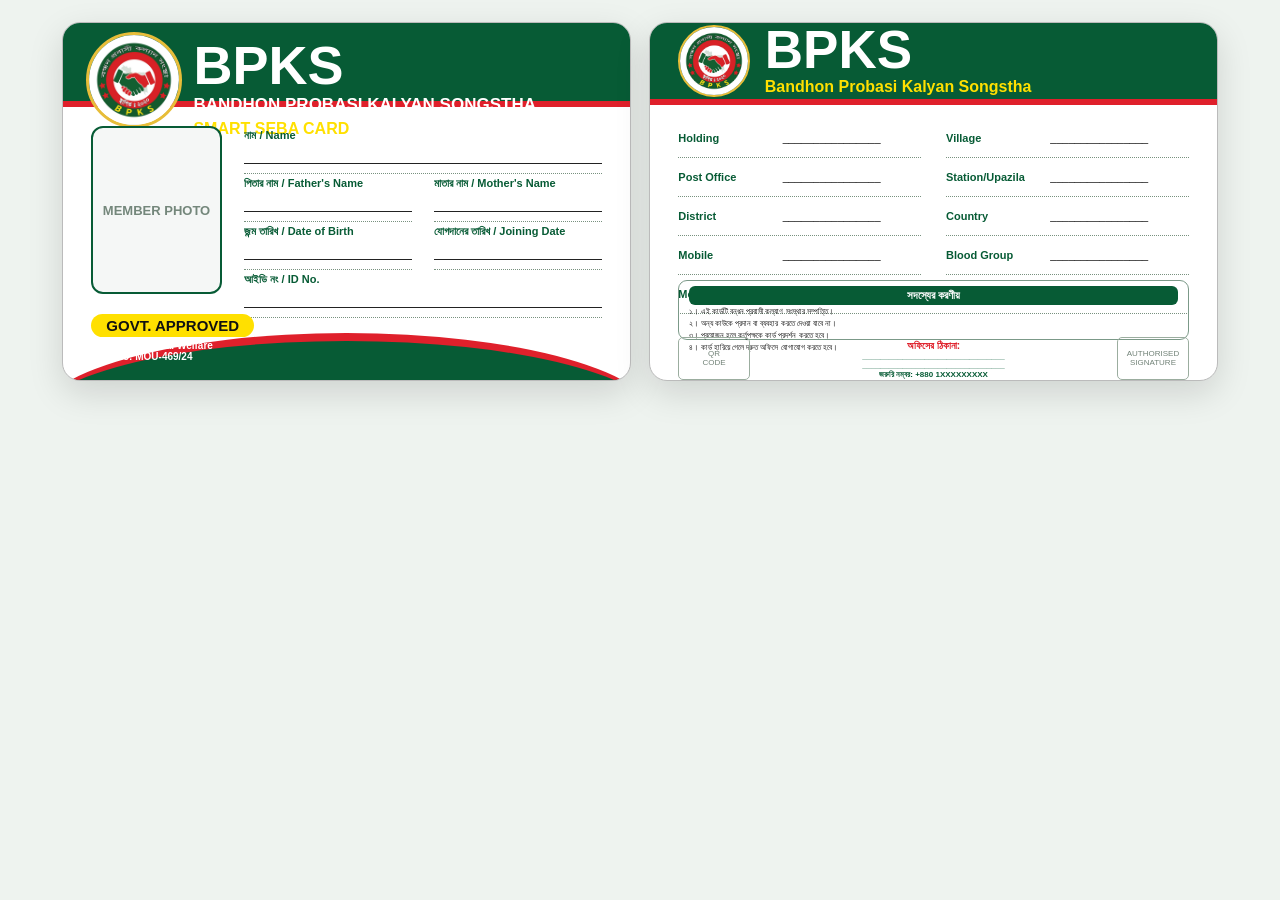
<file: smart-card (1).html>
<!DOCTYPE html>
<html lang="bn">
<head>
<meta charset="UTF-8">
<meta name="viewport" content="width=device-width,initial-scale=1.0">
<title>BPKS Smart Seba Card</title>
<style>
*{box-sizing:border-box}
body{margin:0;background:#eef3ef;font-family:Arial,"Noto Sans Bengali",sans-serif;color:#111}
.wrap{max-width:1200px;margin:auto;padding:22px}
.cards{display:grid;grid-template-columns:1fr 1fr;gap:18px}
.card{width:100%;aspect-ratio:1012/638;position:relative;overflow:hidden;border-radius:18px;background:#fff;box-shadow:0 12px 35px #0002;border:1px solid #bbb;print-color-adjust:exact;-webkit-print-color-adjust:exact}

/* FRONT — closely follows supplied card */
.front{background:#fff}
.front .green-top{position:absolute;top:0;left:0;right:0;height:23%;background:#075b35}
.front .red-line{position:absolute;top:22%;left:0;right:0;height:6px;background:#df202b}
.front .logo{position:absolute;top:2.5%;left:4%;width:17%;aspect-ratio:1;border-radius:50%;object-fit:cover;border:3px solid #e7bd39;background:white}
.front .head{position:absolute;top:5%;left:23%;right:4%;color:#fff}
.front .head .bpks{font-size:clamp(28px,5vw,54px);font-weight:900;line-height:.9}
.front .head .eng{font-size:clamp(9px,1.35vw,17px);font-weight:800;margin-top:6px}
.front .head .smart{color:#ffe000;font-size:clamp(9px,1.25vw,16px);font-weight:900;margin-top:5px}

.photo{position:absolute;left:5%;top:29%;width:23%;height:47%;border:2px solid #075b35;border-radius:12px;background:#f5f7f6;display:flex;align-items:center;justify-content:center;color:#74877b;font-size:13px;font-weight:900}
.front-fields{position:absolute;left:32%;right:5%;top:29%;height:50%;display:grid;grid-template-columns:1fr 1fr;gap:0 22px;align-content:start}
.field{min-height:48px;border-bottom:1.5px dotted #78917f;padding:3px 0 7px}
.field.full{grid-column:1/-1}
.label{font-size:11px;color:#075b35;font-weight:900;display:block;margin-bottom:4px}
.line{height:18px;border-bottom:1px solid #222}
.curve{position:absolute;left:-5%;right:-5%;bottom:-25%;height:38%;background:#075b35;border-radius:50% 50% 0 0/65% 65% 0 0;border-top:8px solid #df202b}
.approved{position:absolute;left:5%;bottom:5%;color:#fff;font-weight:900;font-size:11px;z-index:2}
.approved b{display:inline-block;background:#ffe000;color:#111;padding:3px 15px;border-radius:15px;font-size:15px}
.reg{display:block;margin-top:3px;font-size:10px}

/* BACK — same visual language as supplied */
.back{background:#fff}
.back .head{position:absolute;left:0;right:0;top:0;height:23%;background:#075b35;color:#fff;padding:4% 5%;display:flex;align-items:center;gap:15px;border-bottom:6px solid #df202b}
.back .logo{width:14%;aspect-ratio:1;border-radius:50%;object-fit:cover;border:2px solid #e7bd39}
.back .bpks{font-size:clamp(27px,5vw,53px);font-weight:900;line-height:.85}
.back .eng{font-size:clamp(9px,1.3vw,16px);color:#ffe000;font-weight:900;margin-top:6px}
.back-fields{position:absolute;left:5%;right:5%;top:27%;height:45%;display:grid;grid-template-columns:1fr 1fr;column-gap:25px}
.bfield{height:39px;border-bottom:1.5px dotted #78917f;display:grid;grid-template-columns:43% 57%;align-items:center;font-size:11px}
.bfield b{color:#075b35}
.rules{position:absolute;left:5%;right:5%;top:72%;height:17%;border:1.5px solid #7b9988;border-radius:9px;padding:5px 10px}
.rules-title{background:#075b35;color:#fff;border-radius:6px;text-align:center;font-weight:900;font-size:11px;padding:3px}
.rules p{margin:2px 0;font-size:8px}
.back-foot{position:absolute;left:5%;right:5%;bottom:3%;height:9%;display:grid;grid-template-columns:14% 1fr 14%;gap:12px;align-items:end}
.placeholder{border:1px solid #9bad9f;border-radius:5px;height:43px;display:flex;align-items:center;justify-content:center;color:#718277;font-size:8px;text-align:center}
.contact{text-align:center;color:#075b35;font-size:8px;font-weight:800}
.contact b{display:block;color:#df202b;font-size:10px}

@media(max-width:850px){
.cards{grid-template-columns:1fr}
}
@media(max-width:520px){
.wrap{padding:8px}
.card{border-radius:10px}
.front .head .bpks,.back .bpks{font-size:29px}
.front .head .eng,.front .head .smart,.back .eng{font-size:7px}
.front-fields{gap:0 8px}
.field{min-height:32px}
.label{font-size:7px}
.line{height:11px}
.photo{font-size:8px}
.bfield{font-size:7px;height:26px}
.rules p{font-size:5.5px}
.rules-title{font-size:7px}
.placeholder{height:30px;font-size:5px}
.contact{font-size:5px}
.contact b{font-size:6px}
.approved b{font-size:9px}
.approved{font-size:6px}
.reg{font-size:6px}
}
@media print{
body{background:#fff}
.wrap{padding:0}
.cards{gap:6mm}
.card{box-shadow:none}
}
</style>
</head>
<body>
<div class="wrap">
<div class="cards">

<!-- FRONT -->
<div class="card front">
  <div class="green-top"></div>
  <div class="red-line"></div>
  <img class="logo" src="[data-uri]" alt="BPKS Logo">
  <div class="head">
    <div class="bpks">BPKS</div>
    <div class="eng">BANDHON PROBASI KALYAN SONGSTHA</div>
    <div class="smart">SMART SEBA CARD</div>
  </div>

  <div class="photo">MEMBER PHOTO</div>
  <div class="front-fields">
    <div class="field full"><span class="label">নাম / Name</span><div class="line"></div></div>
    <div class="field"><span class="label">পিতার নাম / Father's Name</span><div class="line"></div></div>
    <div class="field"><span class="label">মাতার নাম / Mother's Name</span><div class="line"></div></div>
    <div class="field"><span class="label">জন্ম তারিখ / Date of Birth</span><div class="line"></div></div>
    <div class="field"><span class="label">যোগদানের তারিখ / Joining Date</span><div class="line"></div></div>
    <div class="field full"><span class="label">আইডি নং / ID No.</span><div class="line"></div></div>
  </div>

  <div class="curve"></div>
  <div class="approved"><b>GOVT. APPROVED</b><span class="reg">Ministry of Social Welfare<br>Reg. No: MOU-469/24</span></div>
</div>

<!-- BACK -->
<div class="card back">
  <div class="head">
    <img class="logo" src="[data-uri]" alt="BPKS Logo">
    <div>
      <div class="bpks">BPKS</div>
      <div class="eng">Bandhon Probasi Kalyan Songstha</div>
    </div>
  </div>

  <div class="back-fields">
    <div class="bfield"><b>Holding</b><span>________________</span></div>
    <div class="bfield"><b>Village</b><span>________________</span></div>
    <div class="bfield"><b>Post Office</b><span>________________</span></div>
    <div class="bfield"><b>Station/Upazila</b><span>________________</span></div>
    <div class="bfield"><b>District</b><span>________________</span></div>
    <div class="bfield"><b>Country</b><span>________________</span></div>
    <div class="bfield"><b>Mobile</b><span>________________</span></div>
    <div class="bfield"><b>Blood Group</b><span>________________</span></div>
    <div class="bfield" style="grid-column:1/-1"><b>Member ID</b><span>____________________________</span></div>
  </div>

  <div class="rules">
    <div class="rules-title">সদস্যের করণীয়</div>
    <p>১। এই কার্ডটি বন্ধন প্রবাসী কল্যাণ সংস্থার সম্পত্তি।</p>
    <p>২। অন্য কাউকে প্রদান বা ব্যবহার করতে দেওয়া যাবে না।</p>
    <p>৩। প্রয়োজন হলে কর্তৃপক্ষকে কার্ড প্রদর্শন করতে হবে।</p>
    <p>৪। কার্ড হারিয়ে গেলে দ্রুত অফিসে যোগাযোগ করতে হবে।</p>
  </div>

  <div class="back-foot">
    <div class="placeholder">QR<br>CODE</div>
    <div class="contact"><b>অফিসের ঠিকানা:</b>________________________________<br>________________________________<br>জরুরি নম্বর: +880 1XXXXXXXXX</div>
    <div class="placeholder">AUTHORISED<br>SIGNATURE</div>
  </div>
</div>

</div>
</div>
</body>
</html>
</file>
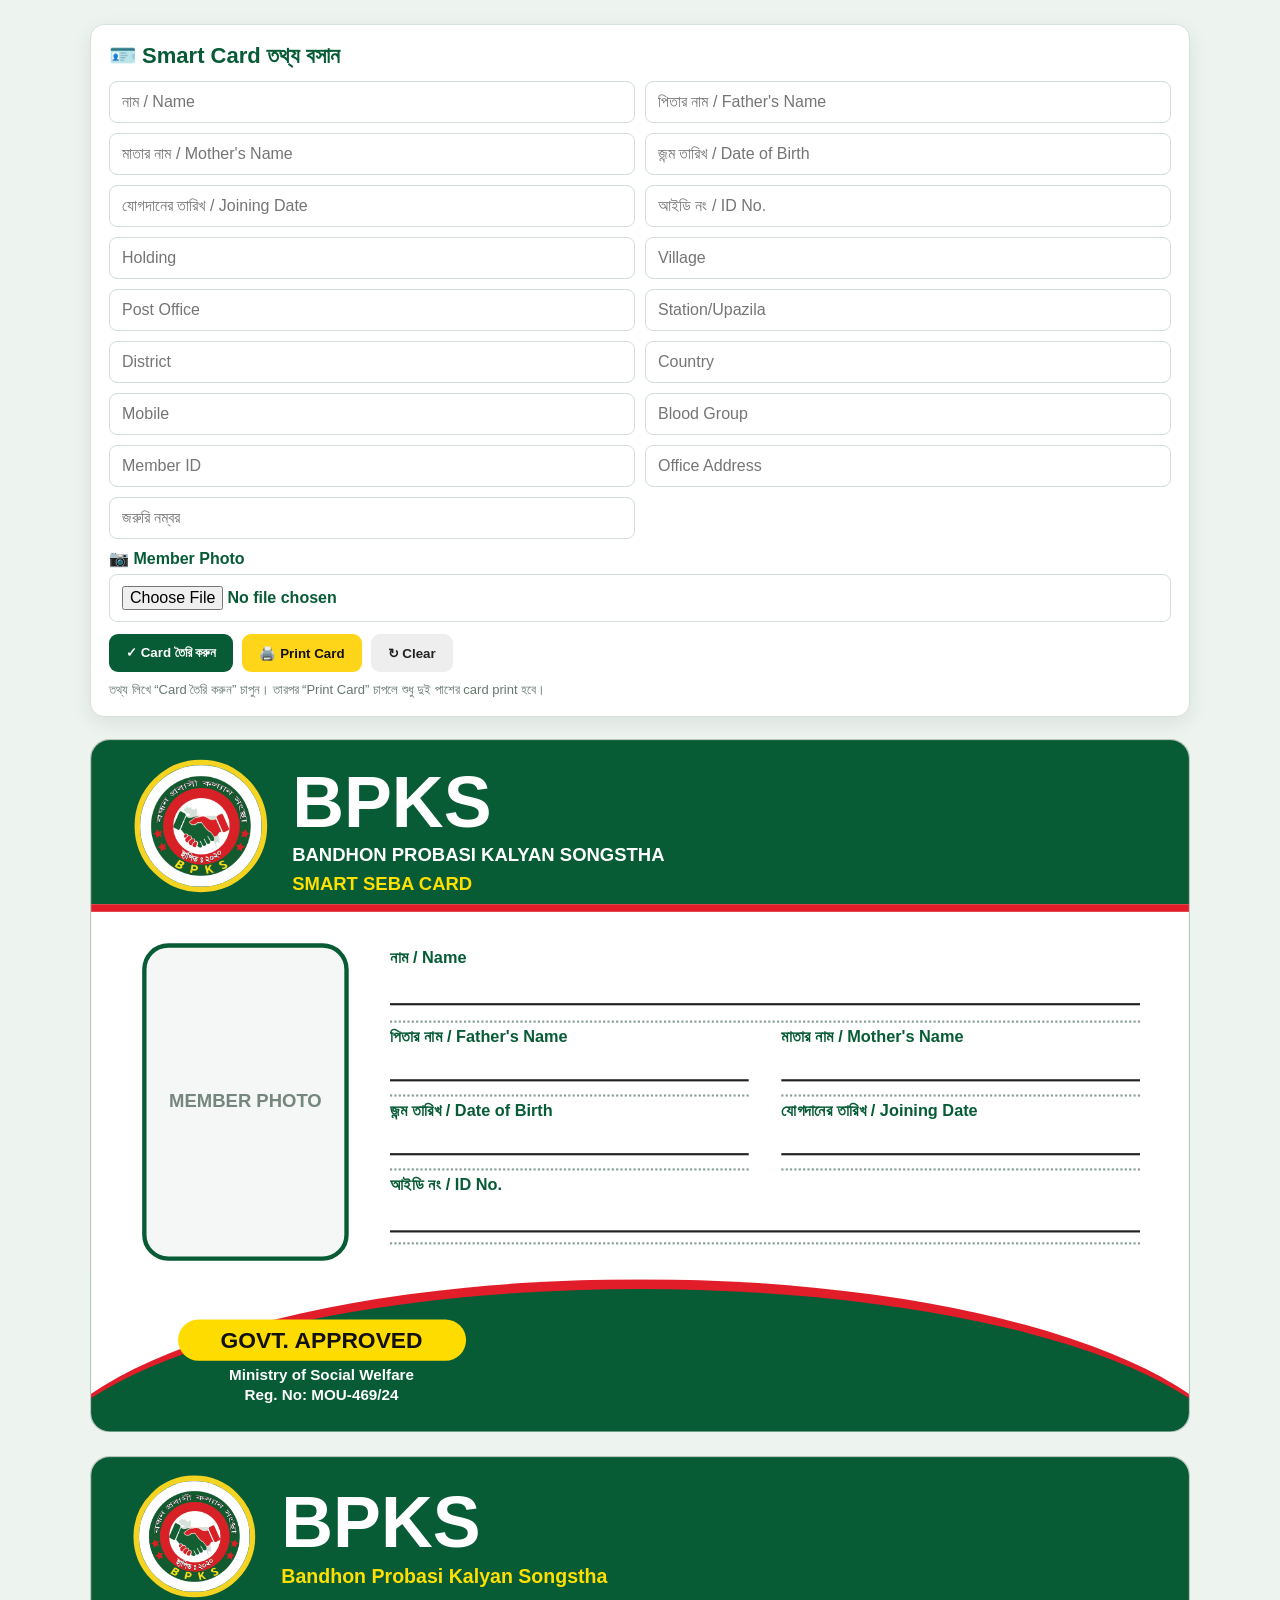
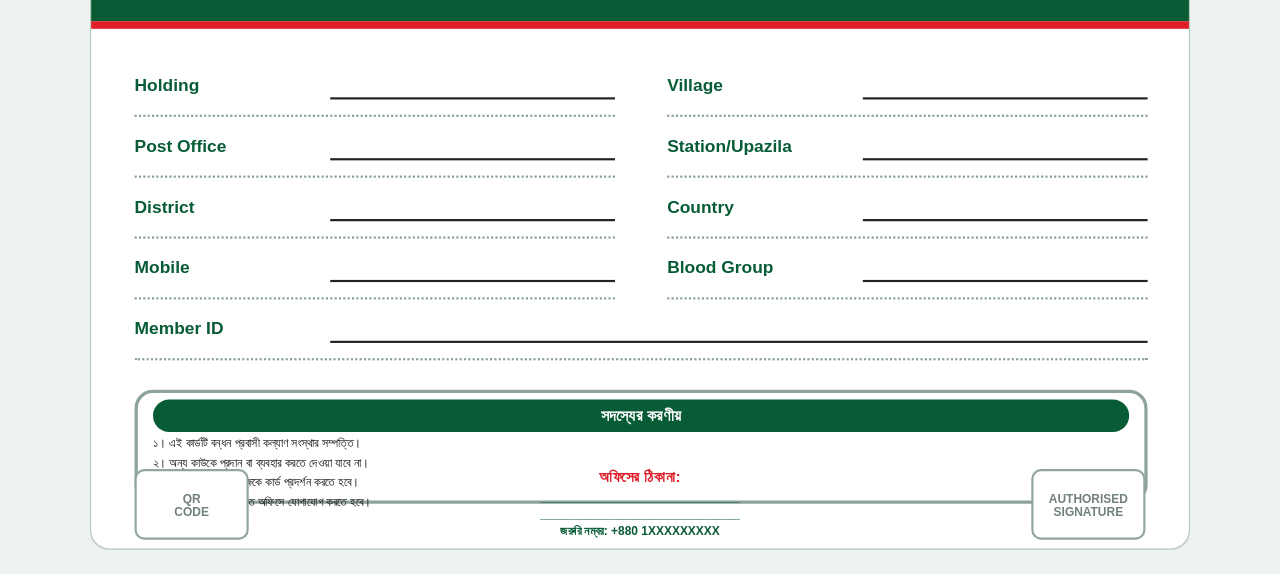
<file: smart-card-website-ready.html>
<!DOCTYPE html>
<html lang="bn">
<head>
<meta charset="UTF-8">
<meta name="viewport" content="width=device-width, initial-scale=1.0">
<title>BPKS Smart Seba Card</title>
<style>
*{box-sizing:border-box}
html,body{margin:0;padding:0}
body{background:#edf3ef;font-family:Arial,"Noto Sans Bengali","Nirmala UI",sans-serif;color:#111}
.page{width:min(1100px,96vw);margin:24px auto}
.card-wrap{width:100%;position:relative;margin:0 auto 24px;overflow:hidden;border-radius:18px}
.card-wrap::before{content:"";display:block;padding-top:63.043%}
.card{position:absolute;left:0;top:0;width:1012px;height:638px;transform-origin:top left;background:#fff;border:1px solid #b9c4bd;border-radius:18px;overflow:hidden;box-shadow:0 8px 24px rgba(0,45,25,.15);print-color-adjust:exact;-webkit-print-color-adjust:exact}

/* ================= FRONT ================= */
.front-header{position:absolute;left:0;top:0;width:1012px;height:151px;background:#075b35}
.front-red{position:absolute;left:0;top:151px;width:1012px;height:7px;background:#e21d2a}
.front-logo{position:absolute;left:40px;top:18px;width:122px;height:122px;border-radius:50%;object-fit:cover;border:5px solid #f5d321;background:#fff}
.front-brand{position:absolute;left:185px;top:24px;color:#fff}
.front-brand .bpks{font-size:66px;font-weight:900;line-height:1}
.front-brand .eng{font-size:17px;font-weight:800;margin-top:6px}
.front-brand .smart{font-size:17px;color:#ffe000;font-weight:900;margin-top:7px}

.photo{position:absolute;left:47px;top:187px;width:190px;height:292px;border:4px solid #075b35;border-radius:24px;background:#f4f7f5;display:flex;align-items:center;justify-content:center;color:#74867d;font-size:17px;font-weight:900}

.front-fields{position:absolute;left:275px;top:187px;width:690px}
.f{height:68px;border-bottom:2px dotted #8aa096;padding-top:3px}
.f-name{height:73px}
.fgrid{display:grid;grid-template-columns:1fr 1fr;column-gap:30px}
.label{color:#075b35;font-size:15px;font-weight:900;line-height:20px;margin-bottom:12px}
.blank{height:22px;border-bottom:2px solid #222}
.fgrid .label{margin-bottom:9px}

.curve{position:absolute;left:-55px;bottom:-160px;width:1120px;height:300px;background:#075b35;border-top:9px solid #e21d2a;border-radius:50% 50% 0 0/62% 62% 0 0}
.approved{position:absolute;z-index:5;left:42px;bottom:25px;width:340px;text-align:center}
.approved .pill{display:inline-block;background:#ffdc00;color:#111;font-size:21px;font-weight:900;padding:7px 30px;border-radius:22px;min-width:265px}
.approved .reg{color:#fff;font-size:14px;font-weight:800;line-height:1.25;margin-top:5px}

/* ================= BACK ================= */
.back-header{position:absolute;left:0;top:0;width:1012px;height:151px;background:#075b35}
.back-red{position:absolute;left:0;top:151px;width:1012px;height:7px;background:#e21d2a}
.back-logo{position:absolute;left:39px;top:17px;width:112px;height:112px;border-radius:50%;object-fit:cover;border:5px solid #f5d321;background:#fff}
.back-title{position:absolute;left:175px;top:27px;color:#fff}
.back-title .bpks{font-size:66px;font-weight:900;line-height:1}
.back-title .eng{font-size:18px;color:#ffe000;font-weight:900;margin-top:7px}

.back-fields{position:absolute;left:40px;top:183px;width:932px;display:grid;grid-template-columns:1fr 1fr;column-gap:48px}
.bf{height:56px;border-bottom:2px dotted #8aa096;display:grid;grid-template-columns:180px 1fr;align-items:center;font-size:15px}
.bf b{color:#075b35;font-size:16px}
.bf span{display:block;height:25px;border-bottom:2px solid #222}
.bf.full{grid-column:1/-1}

.rules{position:absolute;left:40px;top:490px;width:932px;height:105px;border:3px solid #8ea49a;border-radius:17px;background:#fff;padding:6px 14px}
.rules-title{height:30px;background:#075b35;border-radius:15px;color:#fff;text-align:center;font-size:15px;font-weight:900;line-height:30px}
.rules p{font-size:11px;line-height:16px;margin:2px 0}

.back-bottom{position:absolute;left:40px;right:40px;bottom:8px;height:72px;display:grid;grid-template-columns:105px 1fr 105px;gap:20px;align-items:end}
.placeholder{height:65px;border:2px solid #91a69c;border-radius:9px;display:flex;align-items:center;justify-content:center;text-align:center;color:#718178;font-size:11px;font-weight:700;background:#fff}
.office{text-align:center;color:#075b35;font-size:11px;font-weight:800;line-height:16px}
.office strong{display:block;color:#df202b;font-size:14px;margin-bottom:2px}

@media(max-width:700px){
.page{width:96vw;margin:12px auto}
.card-wrap{margin-bottom:14px}
}
@media print{
body{background:#fff}
.page{width:1012px;margin:0}
.card-wrap{width:1012px;height:638px;overflow:visible;margin-bottom:10mm}
.card-wrap::before{display:none}
.card{transform:none!important;position:relative}
}
</style>
</head>
<body>
<div class="page">

<div id="editor" style="background:#fff;border:1px solid #d5e1da;border-radius:14px;padding:18px;margin-bottom:22px;box-shadow:0 6px 20px rgba(0,40,20,.08);font-family:Arial,'Noto Sans Bengali',sans-serif">
  <h2 style="margin:0 0 12px;color:#075b35;font-size:22px">🪪 Smart Card তথ্য বসান</h2>
  <div style="display:grid;grid-template-columns:repeat(2,minmax(0,1fr));gap:10px">
    <input id="iName" placeholder="নাম / Name">
    <input id="iFather" placeholder="পিতার নাম / Father's Name">
    <input id="iMother" placeholder="মাতার নাম / Mother's Name">
    <input id="iDob" placeholder="জন্ম তারিখ / Date of Birth">
    <input id="iJoin" placeholder="যোগদানের তারিখ / Joining Date">
    <input id="iId" placeholder="আইডি নং / ID No.">
    <input id="iHolding" placeholder="Holding">
    <input id="iVillage" placeholder="Village">
    <input id="iPost" placeholder="Post Office">
    <input id="iUpazila" placeholder="Station/Upazila">
    <input id="iDistrict" placeholder="District">
    <input id="iCountry" placeholder="Country">
    <input id="iMobile" placeholder="Mobile">
    <input id="iBlood" placeholder="Blood Group">
    <input id="iMember" placeholder="Member ID">
    <input id="iAddress" placeholder="Office Address">
    <input id="iEmergency" placeholder="জরুরি নম্বর">
    <label style="grid-column:1/-1;font-weight:700;color:#075b35">📷 Member Photo <input id="iPhoto" type="file" accept="image/*" style="margin-top:6px"></label>
  </div>
  <div style="display:flex;gap:9px;flex-wrap:wrap;margin-top:12px">
    <button onclick="updateCard()" style="background:#075b35;color:#fff;border:0;border-radius:9px;padding:11px 17px;font-weight:800">✓ Card তৈরি করুন</button>
    <button onclick="window.print()" style="background:#ffd51a;color:#111;border:0;border-radius:9px;padding:11px 17px;font-weight:800">🖨️ Print Card</button>
    <button onclick="clearCard()" style="background:#eee;color:#222;border:0;border-radius:9px;padding:11px 17px;font-weight:800">↻ Clear</button>
  </div>
  <p style="margin:10px 0 0;color:#66776e;font-size:13px">তথ্য লিখে “Card তৈরি করুন” চাপুন। তারপর “Print Card” চাপলে শুধু দুই পাশের card print হবে।</p>
</div>
<style>
#editor input{width:100%;padding:11px 12px;border:1px solid #d2ded7;border-radius:8px;font:inherit;outline:none}
#editor input:focus{border-color:#075b35;box-shadow:0 0 0 3px #075b3518}
@media(max-width:600px){#editor>div:nth-child(2){grid-template-columns:1fr!important}}
@media print{#editor{display:none!important}}
</style>


<!-- FRONT -->
<div class="card-wrap" data-card>
<div class="card" data-inner>

  <div class="front-header"></div>
  <div class="front-red"></div>
  <img class="front-logo" src="[data-uri]" alt="BPKS Logo">

  <div class="front-brand">
    <div class="bpks">BPKS</div>
    <div class="eng">BANDHON PROBASI KALYAN SONGSTHA</div>
    <div class="smart">SMART SEBA CARD</div>
  </div>

  <div class="photo">MEMBER PHOTO</div>

  <div class="front-fields">
    <div class="f f-name">
      <div class="label">নাম / Name</div>
      <div class="blank" id="cName"></div>
    </div>
    <div class="fgrid">
      <div class="f">
        <div class="label">পিতার নাম / Father's Name</div>
        <div class="blank" id="cFather"></div>
      </div>
      <div class="f">
        <div class="label">মাতার নাম / Mother's Name</div>
        <div class="blank" id="cMother"></div>
      </div>
      <div class="f">
        <div class="label">জন্ম তারিখ / Date of Birth</div>
        <div class="blank" id="cDob"></div>
      </div>
      <div class="f">
        <div class="label">যোগদানের তারিখ / Joining Date</div>
        <div class="blank" id="cJoin"></div>
      </div>
    </div>
    <div class="f">
      <div class="label">আইডি নং / ID No.</div>
      <div class="blank" id="cId"></div>
    </div>
  </div>

  <div class="curve"></div>
  <div class="approved">
    <div class="pill">GOVT. APPROVED</div>
    <div class="reg">Ministry of Social Welfare<br>Reg. No: MOU-469/24</div>
  </div>

</div>
</div>

<!-- BACK -->
<div class="card-wrap" data-card>
<div class="card" data-inner>

  <div class="back-header"></div>
  <div class="back-red"></div>
  <img class="back-logo" src="[data-uri]" alt="BPKS Logo">

  <div class="back-title">
    <div class="bpks">BPKS</div>
    <div class="eng">Bandhon Probasi Kalyan Songstha</div>
  </div>

  <div class="back-fields">
    <div class="bf"><b>Holding</b><span id="cHolding"></span></div>
    <div class="bf"><b>Village</b><span id="cVillage"></span></div>
    <div class="bf"><b>Post Office</b><span id="cPost"></span></div>
    <div class="bf"><b>Station/Upazila</b><span id="cUpazila"></span></div>
    <div class="bf"><b>District</b><span id="cDistrict"></span></div>
    <div class="bf"><b>Country</b><span id="cCountry"></span></div>
    <div class="bf"><b>Mobile</b><span id="cMobile"></span></div>
    <div class="bf"><b>Blood Group</b><span id="cBlood"></span></div>
    <div class="bf full"><b>Member ID</b><span id="cMember"></span></div>
  </div>

  <div class="rules">
    <div class="rules-title">সদস্যের করণীয়</div>
    <p>১। এই কার্ডটি বন্ধন প্রবাসী কল্যাণ সংস্থার সম্পত্তি।</p>
    <p>২। অন্য কাউকে প্রদান বা ব্যবহার করতে দেওয়া যাবে না।</p>
    <p>৩। প্রয়োজন হলে কর্তৃপক্ষকে কার্ড প্রদর্শন করতে হবে।</p>
    <p>৪। কার্ড হারিয়ে গেলে দ্রুত অফিসে যোগাযোগ করতে হবে।</p>
  </div>

  <div class="back-bottom">
    <div class="placeholder">QR<br>CODE</div>
    <div class="office">
      <strong>অফিসের ঠিকানা:</strong>
      <span id="cAddress">______________________________</span><br>
      <span id="cAddress2">______________________________</span><br>
      জরুরি নম্বর: <span id="cEmergency">+880 1XXXXXXXXX</span>
    </div>
    <div class="placeholder">AUTHORISED<br>SIGNATURE</div>
  </div>

</div>
</div>
</div>

<script>
function fitCards(){
  document.querySelectorAll('[data-card]').forEach(function(wrap){
    const card=wrap.querySelector('[data-inner]');
    const scale=wrap.clientWidth/1012;
    card.style.transform='scale('+scale+')';
  });
}
window.addEventListener('resize',fitCards);
window.addEventListener('load',fitCards);
if(window.ResizeObserver){
  new ResizeObserver(fitCards).observe(document.querySelector('.page'));
}

function setText(id, value, fallback){
  const el=document.getElementById(id);
  if(el) el.textContent=value || fallback || "";
}
function updateCard(){
  setText("cName", document.getElementById("iName").value, "");
  setText("cFather", document.getElementById("iFather").value, "");
  setText("cMother", document.getElementById("iMother").value, "");
  setText("cDob", document.getElementById("iDob").value, "");
  setText("cJoin", document.getElementById("iJoin").value, "");
  setText("cId", document.getElementById("iId").value, "");
  setText("cHolding", document.getElementById("iHolding").value, "________________");
  setText("cVillage", document.getElementById("iVillage").value, "________________");
  setText("cPost", document.getElementById("iPost").value, "________________");
  setText("cUpazila", document.getElementById("iUpazila").value, "________________");
  setText("cDistrict", document.getElementById("iDistrict").value, "________________");
  setText("cCountry", document.getElementById("iCountry").value, "________________");
  setText("cMobile", document.getElementById("iMobile").value, "________________");
  setText("cBlood", document.getElementById("iBlood").value, "________________");
  setText("cMember", document.getElementById("iMember").value, "________________");
  const addr=document.getElementById("iAddress").value.trim();
  setText("cAddress", addr, "______________________________");
  setText("cAddress2", "", "______________________________");
  setText("cEmergency", document.getElementById("iEmergency").value, "+880 1XXXXXXXXX");
  const f=document.getElementById("iPhoto");
  if(f && f.files && f.files[0]){
    const reader=new FileReader();
    reader.onload=function(e){
      document.querySelectorAll(".photo").forEach(function(el){
        el.style.backgroundImage="url('"+e.target.result+"')";
        el.style.backgroundSize="cover";
        el.style.backgroundPosition="center";
        el.style.color="transparent";
        el.textContent="";
      });
    };
    reader.readAsDataURL(f.files[0]);
  }
}
function clearCard(){
  document.querySelectorAll("#editor input").forEach(function(x){
    if(x.type!=="file") x.value="";
  });
  document.querySelectorAll(".photo").forEach(function(el){
    el.style.backgroundImage="";
    el.style.color="";
    el.textContent="MEMBER PHOTO";
  });
  updateCard();
}
</script>
</body>
</html>
</file>
